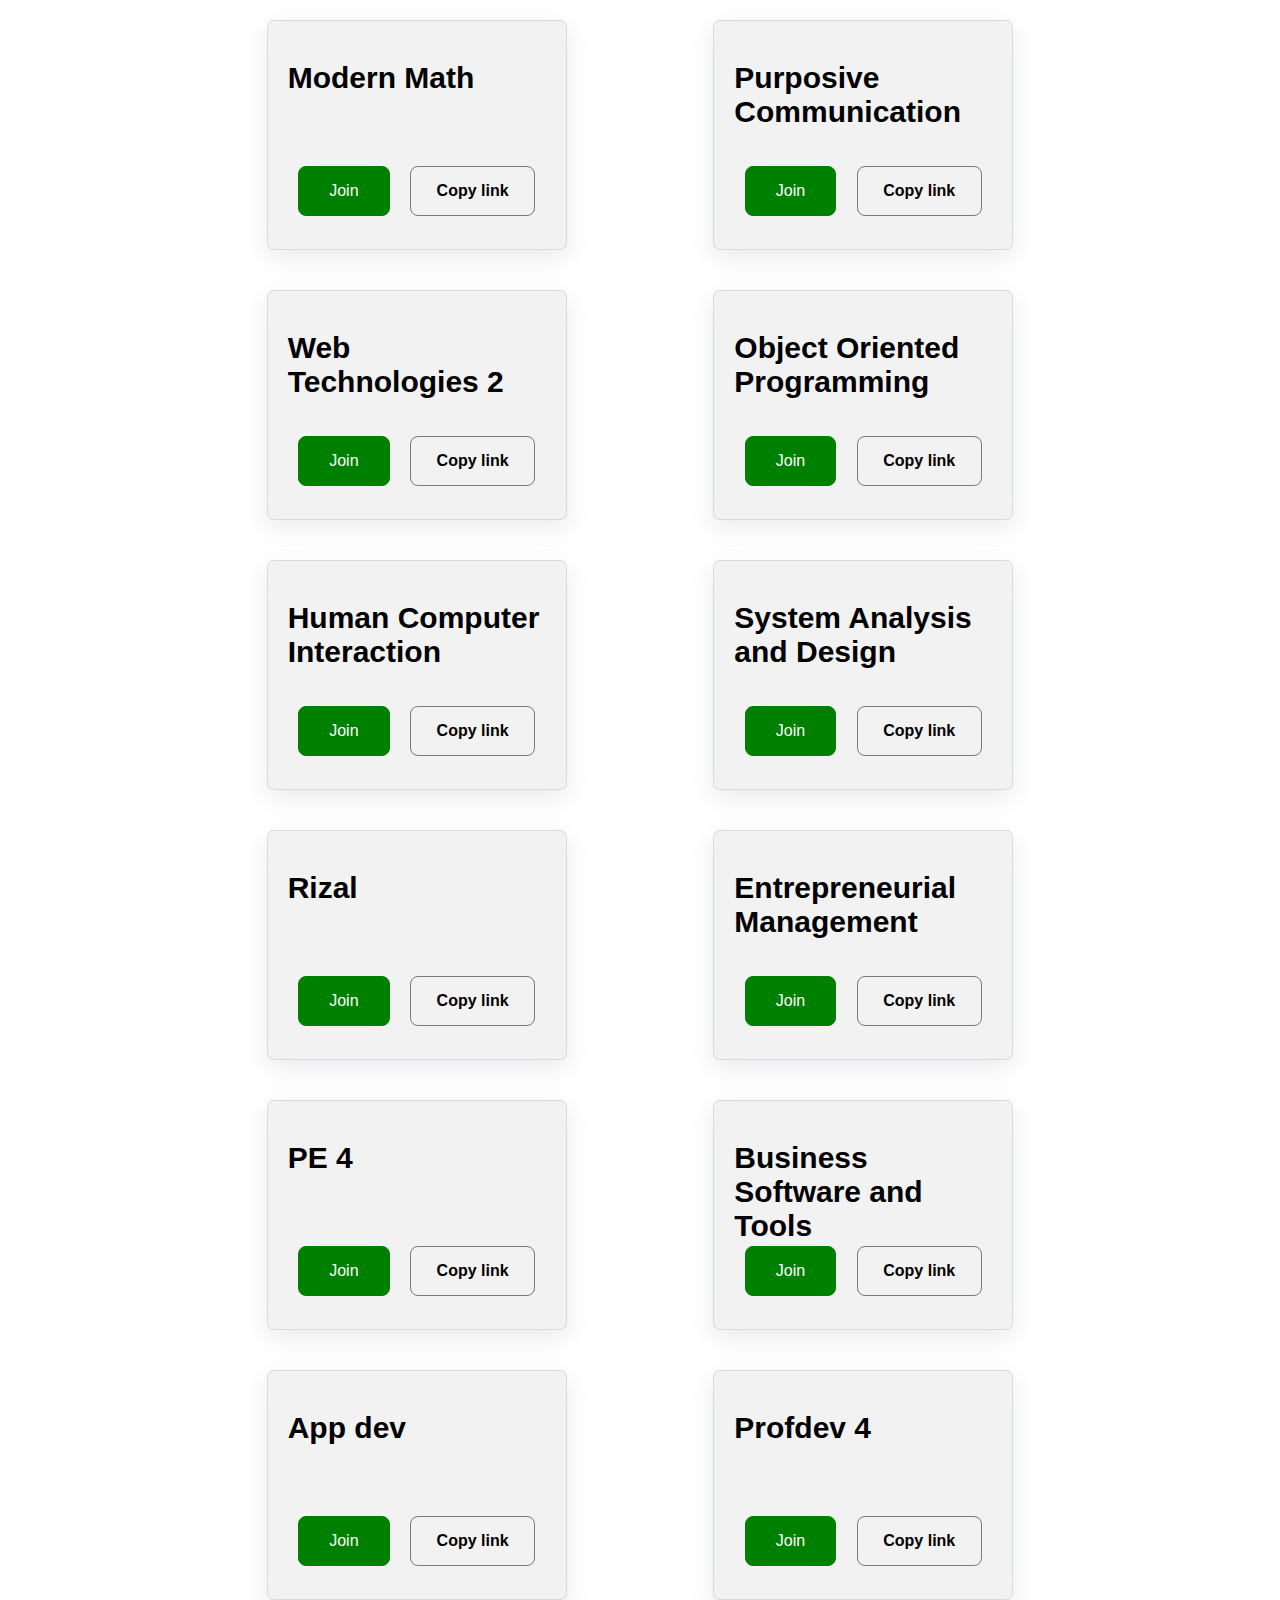
<file: index.html>
<!DOCTYPE html>
<html>
<head>
	<title></title>
</head>
<meta name="viewport" content="width=device-width, initial-scale=1.0">
  <link rel="stylesheet" type="text/css" href="index.css">
<body>

<div class="container">
	<div class="box content">
		<div class="title">
			<span class="span-title">Modern Math</span>
		</div>
		<div class="items">
			<li><a href="https://meet.google.com/zbs-oicq-baq" target="blank">Join</a></li>
			<li id="copylink" >Copy link</li>
		</div>	
	</div>
	<div class="box content">
		<div class="title">
			<span class="span-title">Purposive Communication</span>
		</div>
		<div class="items">
			<li><a href="https://meet.google.com/wfp-ckwo-jcb">Join</a></li>
			<li id="copylink2">Copy link</li>
		</div>	
	</div>
	<div class="box content">
		<div class="title">
			<span class="span-title">Web Technologies 2</span>
		</div>
		<div class="items">
			<li><a href="https://meet.google.com/yke-quzm-azm">Join</a></li>
			<li id="copylink3">Copy link</li>
		</div>	
	</div>
	<div class="box content">
		<div class="title">
			<span class="span-title">Object Oriented Programming</span>
		</div>
		<div class="items">
			<li><a href="https://meet.google.com/grx-cdwg-yrx">Join</a></li>
			<li id="copylink4">Copy link</li>
		</div>	
	</div>
	<div class="box content">
		<div class="title">
			<span class="span-title">Human Computer Interaction</span>
		</div>
		<div class="items">
			<li><a href="https://meet.google.com/jxv-wkjw-ryk">Join</a></li>
			<li id="copylink5">Copy link</li>
		</div>	
	</div>
	<div class="box content">
		<div class="title">
			<span class="span-title">System Analysis and Design</span>
		</div>
		<div class="items">
			<li><a href="https://meet.google.com/dnp-ujas-nhy">Join</a></li>
			<li id="copylink6">Copy link</li>
		</div>	
	</div>
	<div class="box content">
		<div class="title">
			<span class="span-title">Rizal</span>
		</div>
		<div class="items">
			<li><a href="https://meet.google.com/kiz-rppu-qbr">Join</a></li>
			<li id="copylink7">Copy link</li>
		</div>	
	</div>
	<div class="box content">
		<div class="title">
			<span class="span-title">Entrepreneurial Management</span>
		</div>
		<div class="items">
			<li><a href="https://meet.google.com/wen-bukn-usx">Join</a></li>
			<li id="copylink8">Copy link</li>
		</div>	
	</div>
	<div class="box content">
		<div class="title">
			<span class="span-title">PE 4</span>
		</div>
		<div class="items">
			<li><a href="https://meet.google.com/nzf-tguf-omi">Join</a></li>
			<li id="copylink9">Copy link</li>
		</div>	
	</div>
	<div class="box content">
		<div class="title">
			<span class="span-title">Business Software and Tools</span>
		</div>
		<div class="items">
			<li><a href="https://meet.google.com/vtm-jmck-unv">Join</a></li>
			<li id="copylink10">Copy link</li>
		</div>	
	</div>
	<div class="box content">
		<div class="title">
			<span class="span-title">App dev</span>
		</div>
		<div class="items">
			<li><a href="https://meet.google.com/oaw-tdtk-qkf">Join</a></li>
			<li id="copylink11">Copy link</li>
		</div>	
	</div>
	<div class="box content">
		<div class="title">
			<span class="span-title">Profdev 4</span>
		</div>
		<div class="items">
			<li><a href="">Join</a></li>
			<li id="copylink12">Copy link</li>
		</div>	
	</div>
</div>

<script src="index.js"></script>
</body>
</html>
</file>
<file: index.css>
*{
	padding: 0;
	margin:0;
	box-sizing: border-box;
	text-decoration: none;
	font-family: arial;
	list-style: none;

}
.container{
	max-width: 1000px;
	width: 100%;
	height: 100vh;
	margin: 0 auto;
	display: flex;
	flex-wrap: wrap;
	justify-content: space-evenly;
}
.box{
	width: 300px;
	height: 230px;
	border: 1px solid rgb(0,0,0, .1);
	padding: 0 10px 0 10px;
	border-radius: 7px;
	margin:20px;
	background: rgb(0,0,0, 0.05);
	    box-shadow: rgb(149 157 165 / 20%) 0px 8px 24px;

}
.items{
	width: 100%;
	display: flex;
	justify-content: space-evenly;
}
.title{
	height: 145px;
	width: 100%;
	padding: 40px 10px;

}
.span-title{
	font-weight: bold;
	font-size: 30px;
	text-align: center;
}
.items li:first-child {
    background: green;
	border: 1px solid green;
	height: 50px;
	border-radius: 8px; 
	ailgn-items: center;
	display: flex;
}
.items li:last-child {
    justify-content: center;
	width: 125px;
	border: 1px solid rgba(0,0,0, 0.5);
	height: 50px;
	border-radius: 8px; 
	align-items: center;
	display: flex;
	font-weight: bold;
	cursor: pointer;
}
.items li a{
	padding: 15px 30px;
    color: white;
}
</file>
